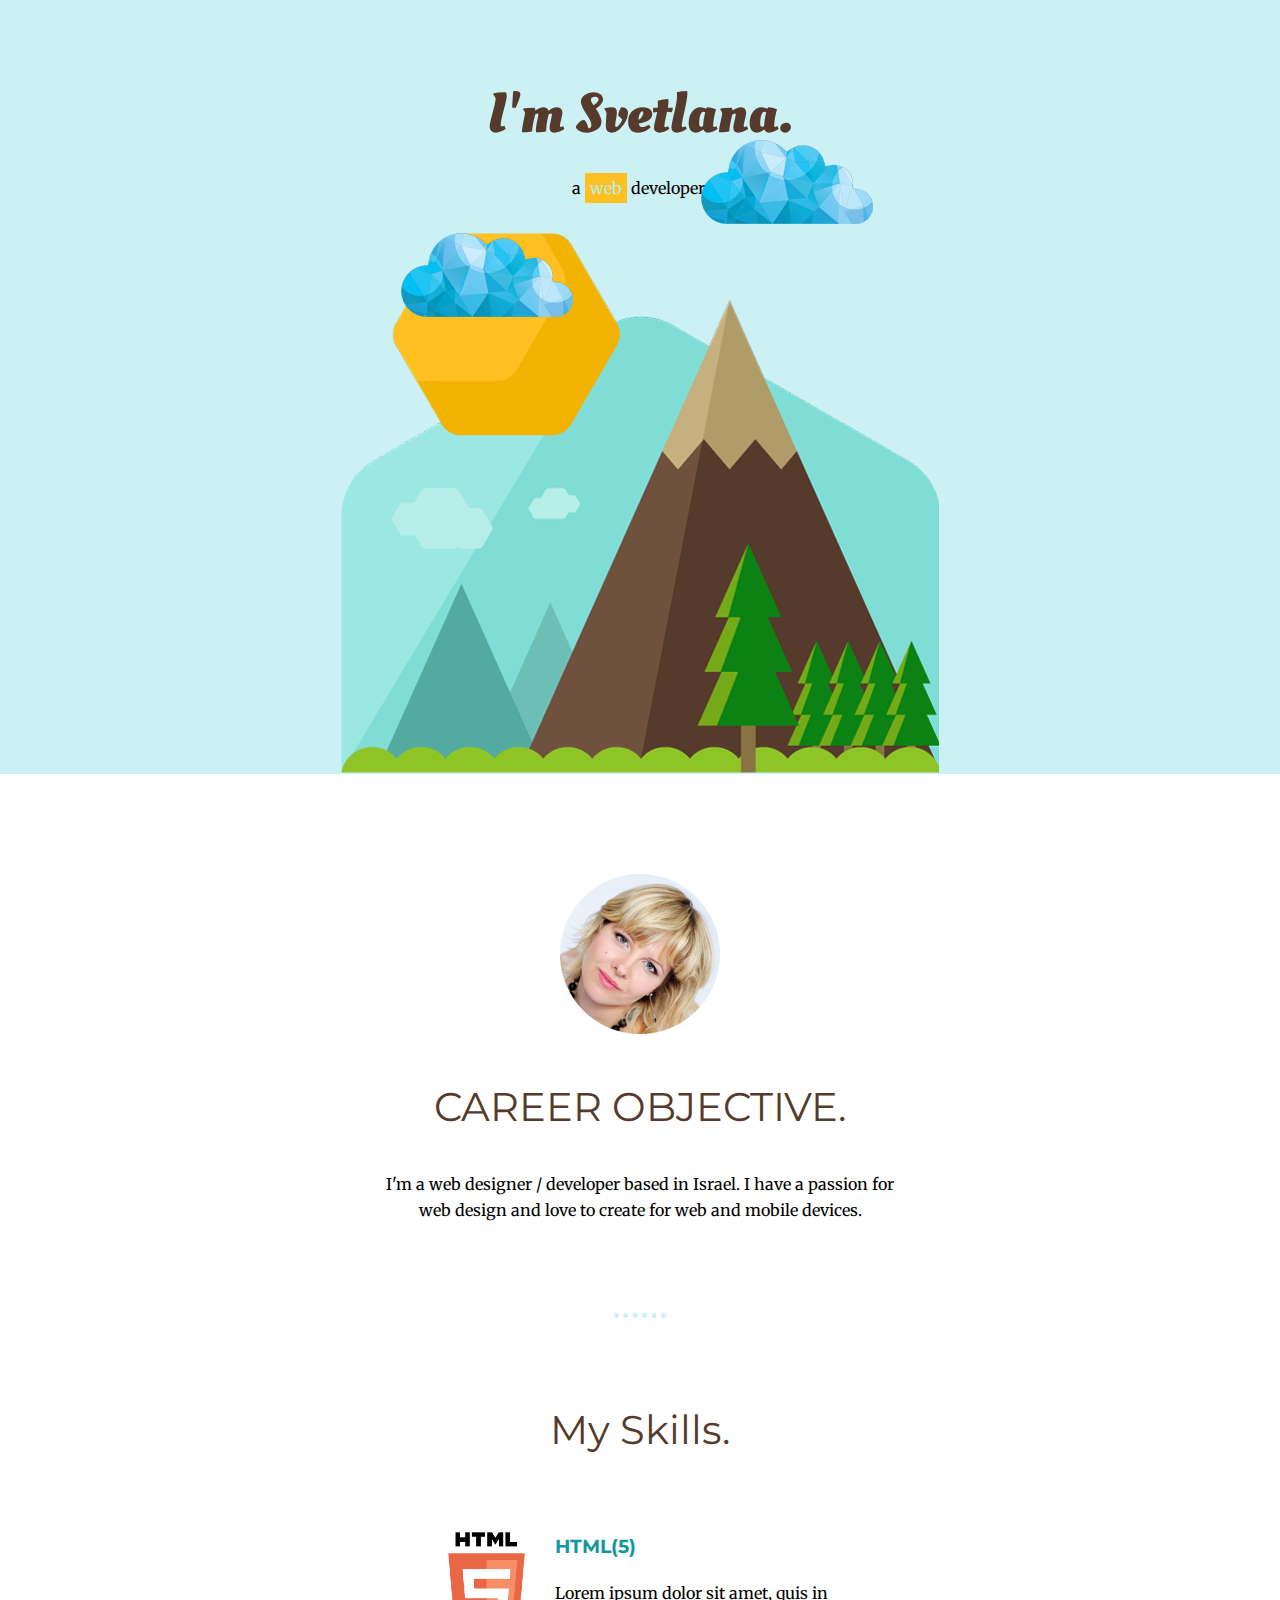
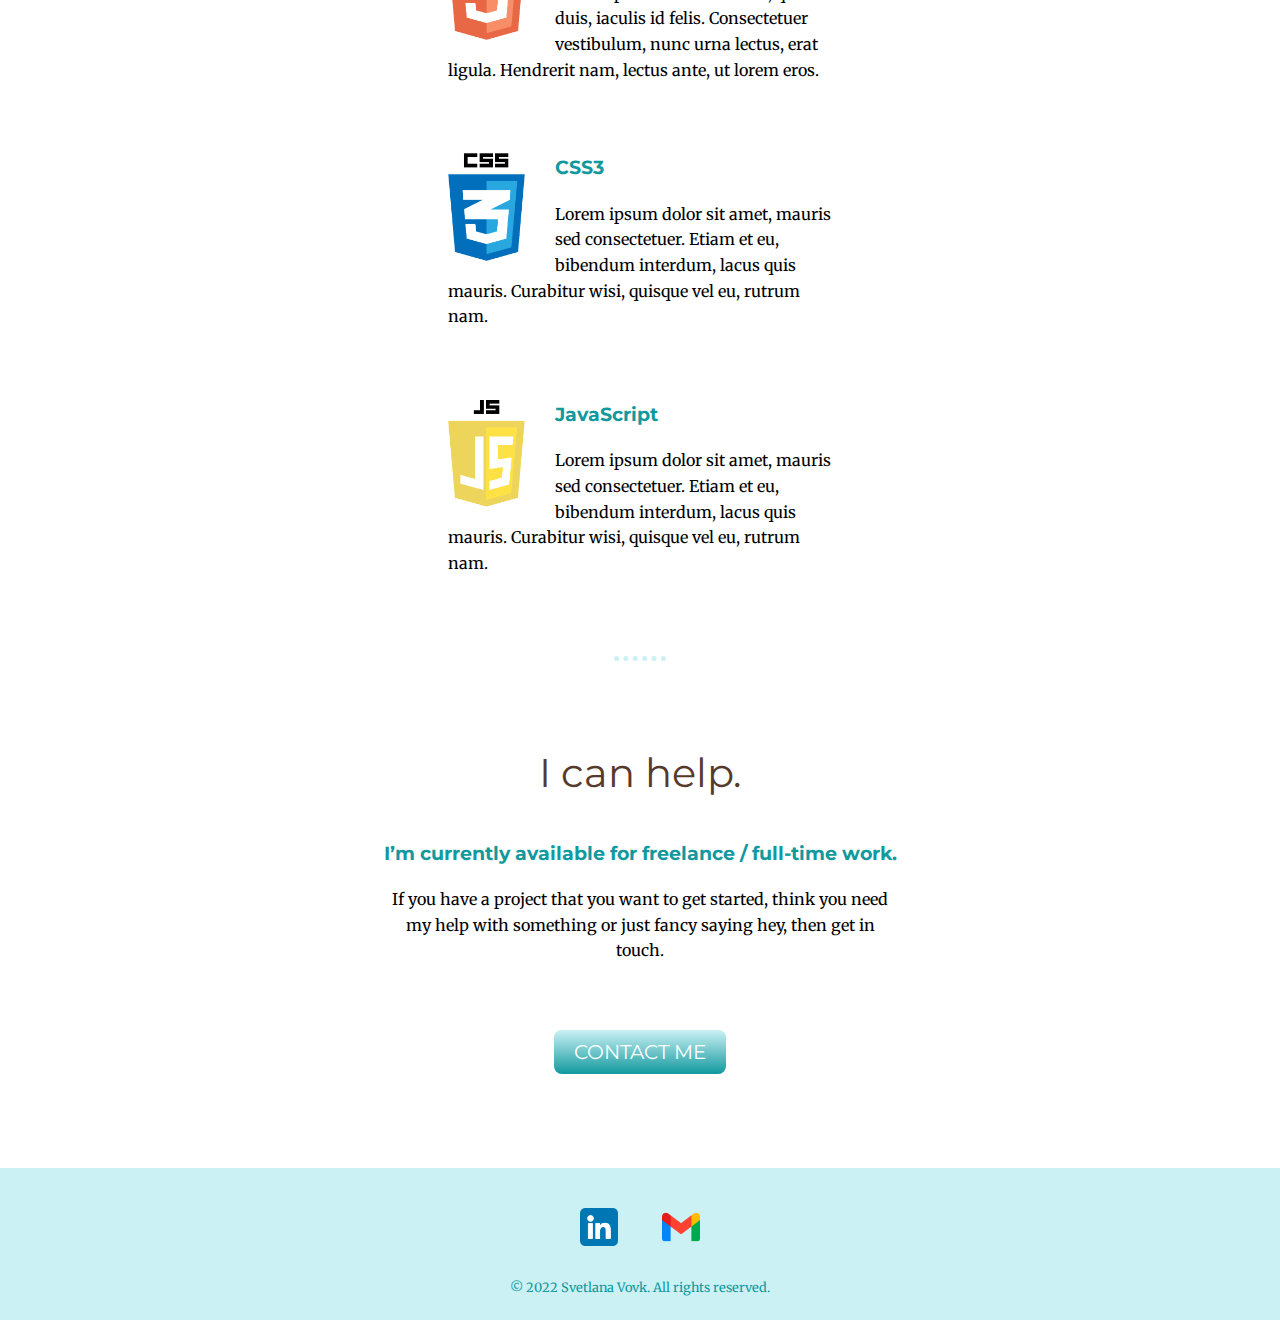
<file: index.html>
<!DOCTYPE html>
<html lang="en" dir="ltr">

<head>
  <meta charset="utf-8">
  <title>Svitlana Vovk - a web designer &amp; developer - About</title>
  <link rel="stylesheet" href="css/styles.css">
  <link rel="icon" href="images/favicon.jpg">
  <link rel="preconnect" href="https://fonts.googleapis.com">
  <link rel="preconnect" href="https://fonts.gstatic.com" crossorigin>
  <link href="https://fonts.googleapis.com/css2?family=Merriweather&family=Montserrat&family=Oleo+Script&display=swap" rel="stylesheet">
</head>

<body>
  <div class="top-container">
    <img class="top-cloud" src="images/cloud-img.png" alt="cloud-img">
    <h1>I'm Svetlana.</h1>
    <p>a <span class="pro">web</span> developer.</p>
    <img class="bottom-cloud" src="images/cloud-img.png" alt="cloud-img">
    <img class="mountain" src="images/mountain-img.png" alt="mountain-img">
  </div>

  <div class="middle-container">
    <div class="profile">
      <img src="images/svetlana.png" alt="svetlana-img">
      <h2>CAREER OBJECTIVE.</h2>
      <p>I'm a web designer / developer based in Israel. I have a passion for web design and love to create for web and mobile devices.</p>
    </div>
    <hr>
    <div class="skills">
      <h2>My Skills.</h2>
      <div class="skill-row">
        <img class="" src="images/html5.png" alt="html-icon">
        <h3>HTML(5)</h3>
        <p>Lorem ipsum dolor sit amet, quis in duis, iaculis id felis. Consectetuer vestibulum, nunc urna lectus, erat ligula. Hendrerit nam, lectus ante, ut lorem eros.</p>
      </div>
      <div class="skill-row">
        <img class="" src="images/css3.png" alt="css3-icon">
        <h3>CSS3</h3>
        <p>Lorem ipsum dolor sit amet, mauris sed consectetuer. Etiam et eu, bibendum interdum, lacus quis mauris. Curabitur wisi, quisque vel eu, rutrum nam.</p>
      </div>
      <div class="skill-row">
        <img class="" src="images/javascript.png" alt="javascript-icon">
        <h3>JavaScript</h3>
        <p>Lorem ipsum dolor sit amet, mauris sed consectetuer. Etiam et eu, bibendum interdum, lacus quis mauris. Curabitur wisi, quisque vel eu, rutrum nam.</p>
      </div>
    </div>
    <hr>
    <div class="contact-me">
      <h2>I can help.</h2>
      <h3>I’m currently available for freelance / full-time work.</h3>
      <p>If you have a project that you want to get started, think you need my help with something or just fancy saying hey, then get in touch.</p>
      <a class="btn" href="mailto:svitlanavovk25@email.com">CONTACT ME</a>
    </div>
  </div>

  <div class="bottom-container">
    <a class="footer-link" href="https://www.linkedin.com/in/svetlana-vovk-773324146/"><img src="images/linkedin.png" alt="linkedin-icon"></a>
    <a href="mailto:svitlanavovk25@email.com"><img src="images/gmail.png" alt="gmail-icon"></a>
    <p>© 2022 Svetlana Vovk. All rights reserved.</p>
  </div>


</body>

</html>
</file>
<file: css/styles.css>
body {
  /* background-color: #e0ebe8;
  colors: E4F9F5 30E3CA 11999E 40514E*/
  font-family: 'Merriweather', serif;
  font-size: 1rem;
  line-height: 1.6;
  margin: 0;
  text-align: center;
}

h1 {
  /* color: #ffc022; */
  color: #563a2b;
  font-family: 'Oleo Script', cursive;
  font-size: 3.5rem;
  margin: 0;
  padding-top: 70px;
}

h2 {
  color: #563a2b;
  font-family: 'Montserrat', sans-serif;
  font-size: 2.5rem;
  font-weight: normal;
  /* padding: 20px 0 0 0; */
}

h3 {
  color: #11999E;
  font-family: 'Montserrat', sans-serif;
}

a {
  color: #11999E;
  font-family: 'Montserrat', sans-serif;
  margin: 10px 20px;
  text-decoration: none;
}

a:hover {
  color: #ffffff;
}

hr {
  border-style: none;
  border-top: dotted #CBF1F5 5px;
  margin: 80px auto;
  width: 4%;
}

.top-container {
  background-color: #CBF1F5;
  height: 774px;
  position: relative;
  text-align: center;
}

.top-container p {
  margin-bottom: 2rem;
}

.pro {
  background-color: #ffc022;
  color: #b7ede7;
  padding: 5px;
}

.top-cloud {
  position: absolute;
  top: 140px;
  right: 405px;
}

.bottom-cloud {
  position: absolute;
  left: 400px;
}

.middle-container {
  text-align: center;
  margin: 100px 0;
}

.profile {
  margin: 90px 0;
}

/* .profile img {
  margin-bottom: 40px;
} */

.profile p {
  margin: auto;
  width: 40%;
}

.skill-row {
  margin: 70px auto;
  text-align: left;
  width: 30%;
}

.skill-row img {
  float: left;
  margin-right: 30px;
  width: 20%;
}

.contact-me p {
  margin: 0 auto 4.5rem;
  width: 40%;
}

/* .skill-row p {
  clear: left;  --> only img + h2 will be wrapped but p will not.
} */

.bottom-container {
  background-color: #CBF1F5;
  padding: 40px 0 10px;
  /* text-align: center; */
}

.bottom-container p {
  color: #563a2b;
}

.bottom-container img {
  width: 3%;
}

.bottom-container p {
  color: #11999E;
  font-size: 0.8rem;
  padding-top: 10px;
}

.btn {
  color: #ffffff;
  background: #CBF1F5;
  background-image: -webkit-linear-gradient(top, #CBF1F5, #11999E);
  background-image: -moz-linear-gradient(top, #CBF1F5, #11999E);
  background-image: -ms-linear-gradient(top, #CBF1F5, #11999E);
  background-image: -o-linear-gradient(top, #CBF1F5, #11999E);
  background-image: linear-gradient(to bottom, #CBF1F5, #11999E);
  -webkit-border-radius: 8;
  -moz-border-radius: 8;
  border-radius: 8px;
  font-family: 'Montserrat', sans-serif;
  font-size: 20px;
  padding: 10px 20px 10px 20px;
  text-decoration: none;
}

.btn:hover {
  background: #11999E;
}



/*
font-family: 'Merriweather', serif;
font-family: 'Montserrat', sans-serif;
font-family: 'Oleo Script', cursive;
16px = 100% = 1em
90/16 = to find size in % or em.
 */

/* .container {
  position: relative;
  height: 300px;
  width: 300px;
}

.red {
  height: 100px;
  width: 100px;
  background-color: #ef5722;
  position: absolute;
  left: 200px;
  top: 0;
}

.blue {
  height: 100px;
  width: 100px;
  background-color: #2693ab;
  position: absolute;
  top: 0;
  left: 100px;
}

.yellow {
  height: 100px;
  width: 100px;
  background-color: #ffc022;
  position: fixed;
  top: 0;
} */
</file>
